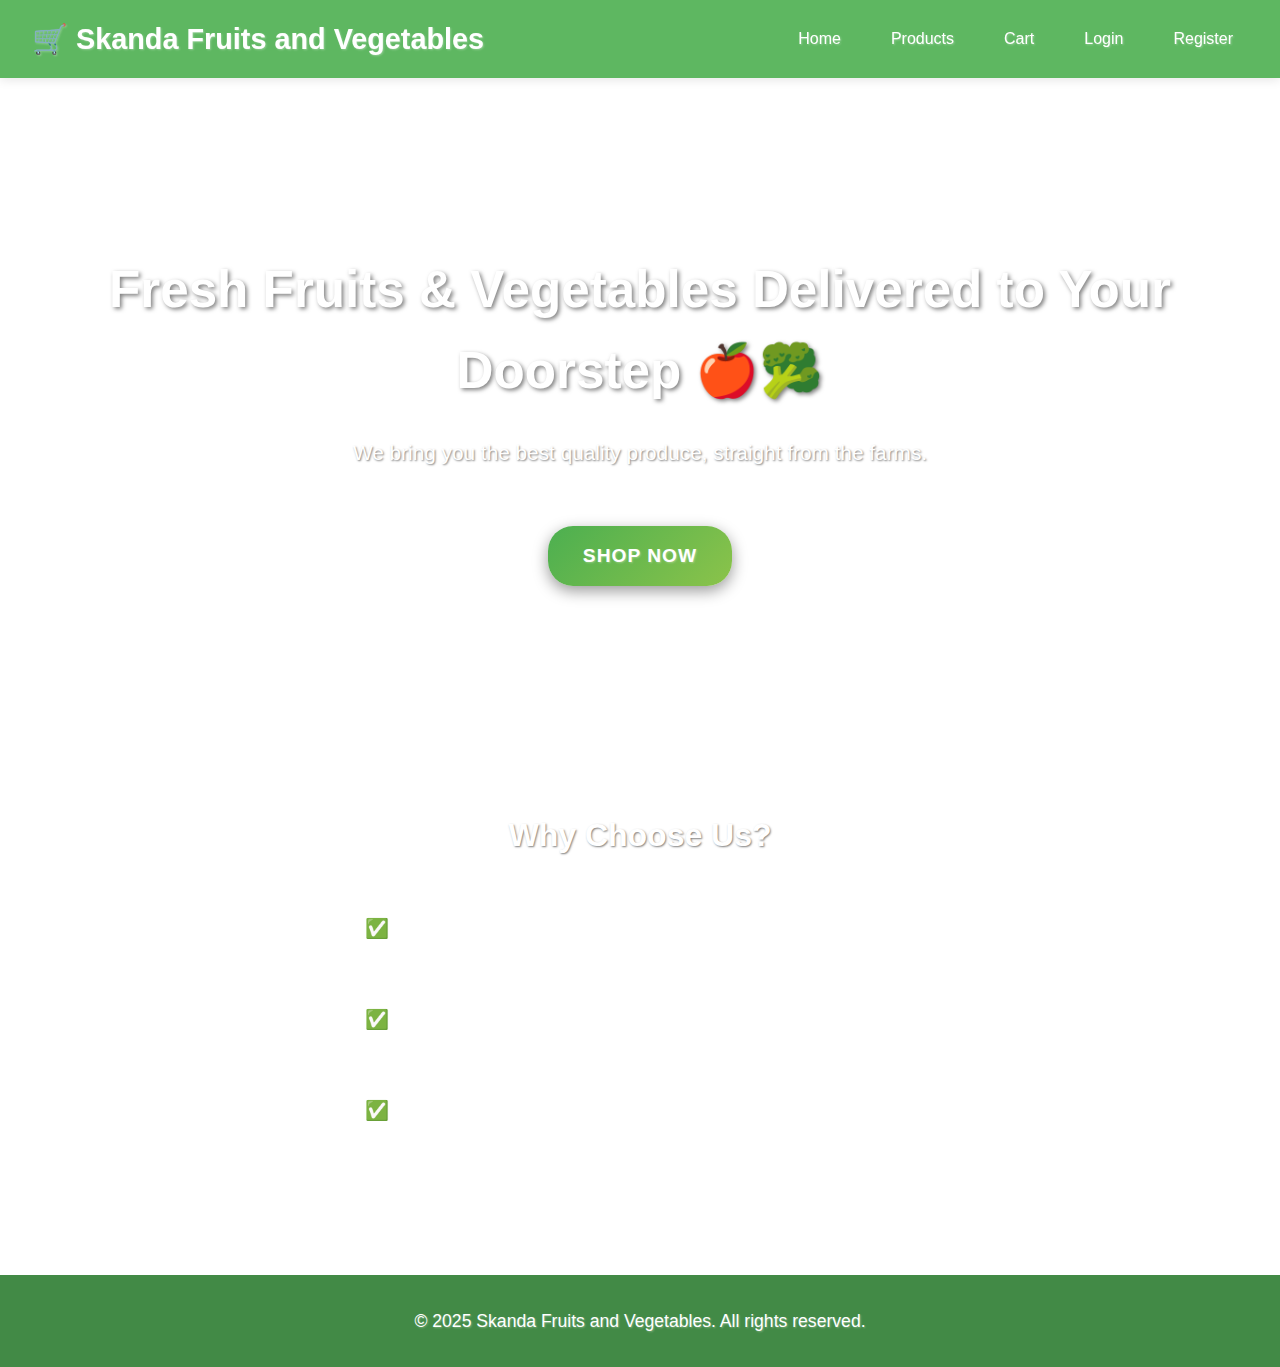
<file: index.html>
<!DOCTYPE html>
<html lang="en">
<head>
  <meta charset="UTF-8" />
  <meta name="viewport" content="width=device-width, initial-scale=1.0"/>
  <title>Home - Skanda Fruits and Vegetables</title>
  <link rel="stylesheet" href="index.css" />
</head>
<body>
  <header>
    <h1>🛒 Skanda Fruits and Vegetables</h1>
    <nav>
      <a href="index.html">Home</a>
      <a href="product/allitem.html">Products</a>
      <a href="cart.html">Cart</a>
      <a href="login.html">Login</a>
      <a href="register.html">Register</a>
    </nav>
  </header>

  <main class="home-content">
    <section class="hero">
      <h2>Fresh Fruits & Vegetables Delivered to Your Doorstep 🍎🥦</h2>
      <p>We bring you the best quality produce, straight from the farms.</p>
      <a href="product/allitem.html" class="btn">Shop Now</a>
    </section>

    <section class="features">
      <h3>Why Choose Us?</h3>
      <ul>
        <li>✅ 100% Fresh and Organic</li> 
        <li>✅ Fast Local Delivery</li>
        <li>✅ Best Prices Guaranteed</li>
      </ul>
    </section>
  </main>

  <footer>
    <p>&copy; 2025 Skanda Fruits and Vegetables. All rights reserved.</p>
  </footer>
</body>
</html>
</file>
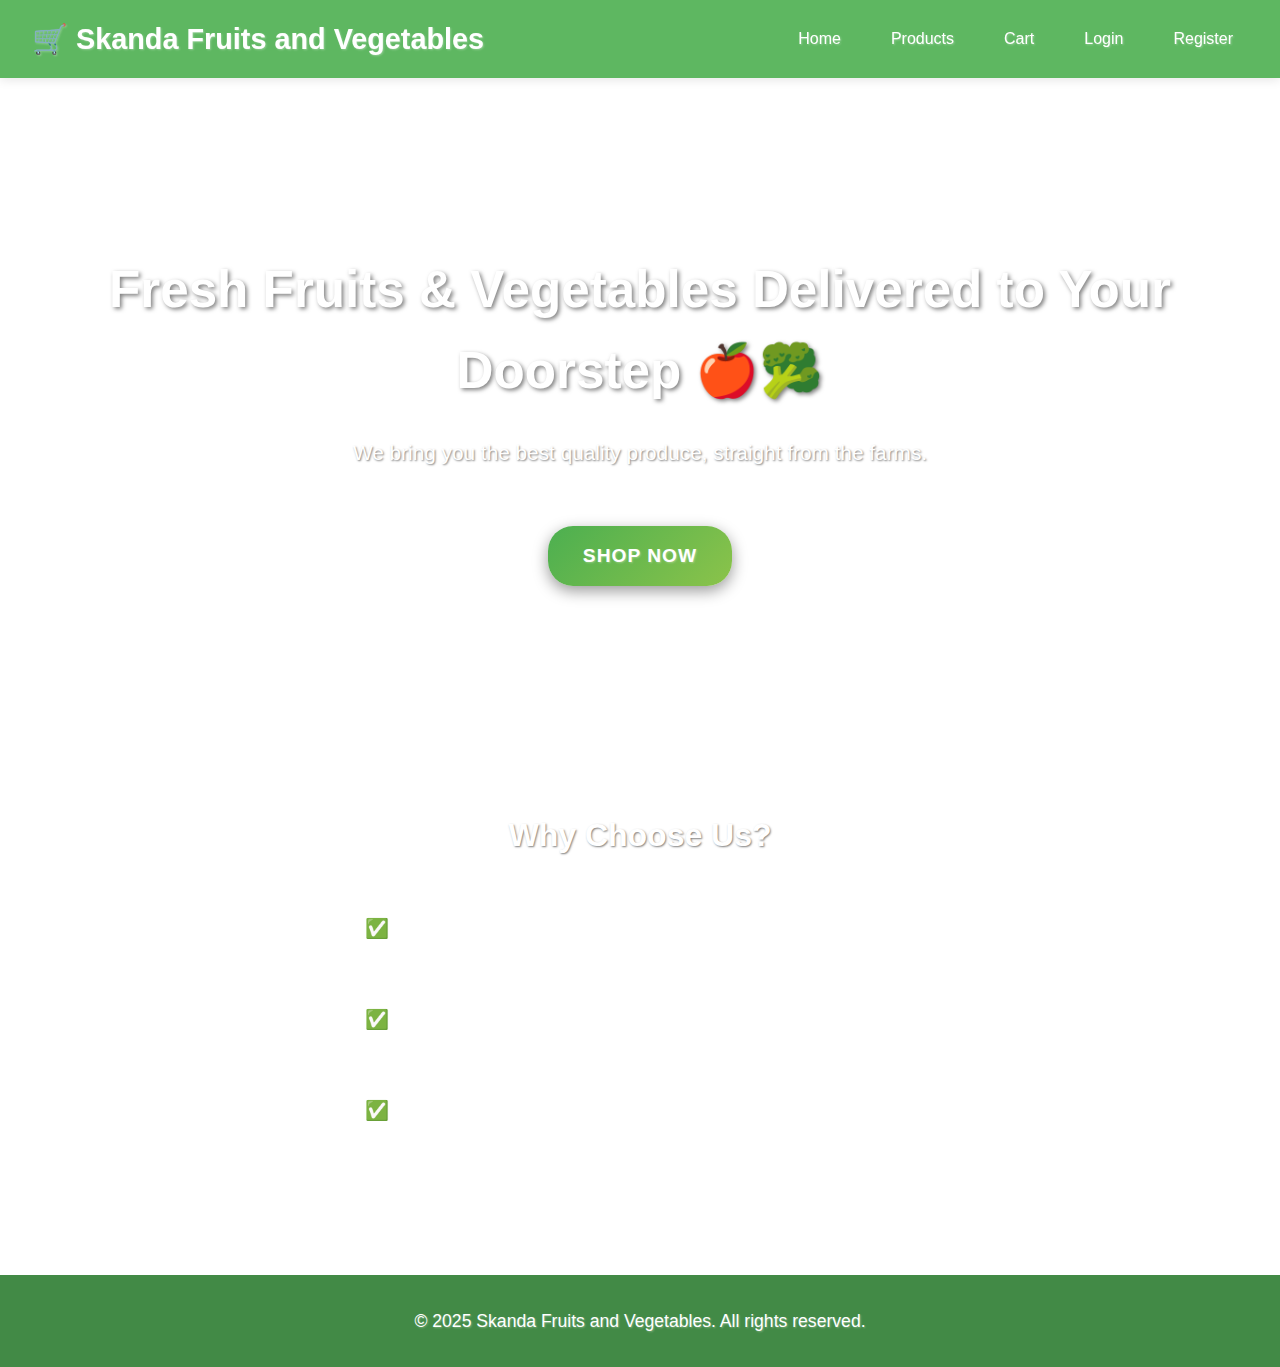
<file: confirmation.html>
<!DOCTYPE html>
<html lang="en">
<head>
    <meta charset="UTF-8">
    <meta name="viewport" content="width=device-width, initial-scale=1.0">
    <title>Order Confirmation - Skanda Fruits</title>
    <link rel="stylesheet" href="style.css">
    <link href="https://fonts.googleapis.com/css2?family=Poppins:wght@400;500;600;700&display=swap" rel="stylesheet">
    <style>
        /* Confirmation-specific styles */
        .confirmation-container {
            max-width: 800px;
            margin: 40px auto;
            padding: 30px;
            text-align: center;
            background: #f9f9f9;
            border-radius: 8px;
        }

        .confirmation-icon {
            font-size: 80px;
            color: #4CAF50;
            margin-bottom: 20px;
        }

        .confirmation-title {
            font-size: 28px;
            margin-bottom: 15px;
        }

        .confirmation-message {
            font-size: 16px;
            margin-bottom: 30px;
            color: #555;
        }

        .order-details {
            background: white;
            padding: 20px;
            border-radius: 8px;
            margin: 30px 0;
            text-align: left;
        }

        .order-details h3 {
            margin-bottom: 15px;
            padding-bottom: 10px;
            border-bottom: 1px solid #eee;
        }

        .detail-row {
            display: flex;
            margin-bottom: 10px;
        }

        .detail-label {
            font-weight: 500;
            width: 150px;
        }

        .detail-value {
            flex-grow: 1;
        }

        .order-items {
            margin-top: 20px;
        }

        .order-item {
            display: flex;
            padding: 10px 0;
            border-bottom: 1px solid #eee;
        }

        .order-item-name {
            flex-grow: 1;
        }

        .order-item-price {
            width: 100px;
            text-align: right;
        }

        .order-summary {
            margin-top: 20px;
            padding-top: 20px;
            border-top: 1px solid #eee;
        }

        .summary-row {
            display: flex;
            justify-content: space-between;
            margin-bottom: 10px;
        }

        .summary-total {
            font-weight: 700;
            font-size: 18px;
        }

        .action-buttons {
            margin-top: 30px;
        }

        .btn {
            display: inline-block;
            padding: 12px 24px;
            margin: 0 10px;
            border-radius: 4px;
            text-decoration: none;
            font-weight: 500;
            transition: all 0.3s;
        }

        .btn-primary {
            background: #4CAF50;
            color: white;
        }

        .btn-primary:hover {
            background: #45a049;
        }

        .btn-secondary {
            background: #f5f5f5;
            color: #333;
            border: 1px solid #ddd;
        }

        .btn-secondary:hover {
            background: #e9e9e9;
        }
    </style>
</head>
<body>
    <!-- Header -->
    <header>
        <div class="headnav">
            <div class="brand-name">Skanda Fruits</div>
            <div class="tagline">Fresh Fruits & Vegetables Delivered to Your Doorstep</div>
            <nav>
                <a href="index.html">Home</a>
                <a href="product/allitem.html">Shop</a>
                <a href="about.html">About</a>
                <a href="contact.html">Contact</a>
                <a href="cart.html" class="cart-link">Cart (0)</a>
            </nav>
        </div>
    </header>

    <!-- Main Confirmation Content -->
    <main class="confirmation-container">
        <div class="confirmation-icon">✓</div>
        <h1 class="confirmation-title">Order Confirmed!</h1>
        <p class="confirmation-message">Thank you for your purchase. Your order has been received and is being processed.</p>
        
        <div class="order-details">
            <h3>Order Details</h3>
            <div class="detail-row">
                <div class="detail-label">Order Number:</div>
                <div class="detail-value" id="order-id">SK123456</div>
            </div>
            <div class="detail-row">
                <div class="detail-label">Date:</div>
                <div class="detail-value" id="order-date">July 8, 2023</div>
            </div>
            <div class="detail-row">
                <div class="detail-label">Payment Method:</div>
                <div class="detail-value" id="payment-method">Credit Card (•••• 3456)</div>
            </div>
            <div class="detail-row">
                <div class="detail-label">Delivery Address:</div>
                <div class="detail-value" id="delivery-address">
                    123 Main St<br>
                    Bangalore, Karnataka 560001<br>
                    Phone: 9876543210
                </div>
            </div>
            
            <div class="order-items">
                <h3>Your Items</h3>
                <div id="order-items-list">
                    <!-- Items will be dynamically inserted here -->
                </div>
                
                <div class="order-summary">
                    <div class="summary-row">
                        <span>Subtotal:</span>
                        <span id="order-subtotal">₹0.00</span>
                    </div>
                    <div class="summary-row">
                        <span>Delivery:</span>
                        <span>₹50.00</span>
                    </div>
                    <div class="summary-row">
                        <span>Tax (12%):</span>
                        <span id="order-tax">₹0.00</span>
                    </div>
                    <div class="summary-row summary-total">
                        <span>Total:</span>
                        <span id="order-total">₹0.00</span>
                    </div>
                </div>
            </div>
        </div>
        
        <div class="action-buttons">
            <a href="product/allitem.html" class="btn btn-primary">Continue Shopping</a>
            <a href="index.html" class="btn btn-secondary">Back to Home</a>
        </div>
    </main>

    <!-- Footer -->
    <footer>
        <div class="footer-content">
            <div class="footer-section">
                <h3>Skanda Fruits</h3>
                <p>Fresh, organic produce delivered straight to your door.</p>
            </div>
            <div class="footer-section">
                <h3>Quick Links</h3>
                <ul>
                    <li><a href="index.html">Home</a></li>
                    <li><a href="product.html">Shop</a></li>
                    <li><a href="about.html">About Us</a></li>
                </ul>
            </div>
            <div class="footer-section">
                <h3>Contact</h3>
                <p>123 Fruit Lane<br>Farmville, CA 12345</p>
                <p>contact@skandafruits.com</p>
            </div>
        </div>
        <div class="copyright">
            &copy; 2023 Skanda Fruits. All rights reserved.
        </div>
    </footer>

    <!-- Floating Fruits -->
    <div class="fruit-decoration apple">🍎</div>
    <div class="fruit-decoration banana">🍌</div>
    <div class="fruit-decoration grapes">🍇</div>

    <script>
        document.addEventListener('DOMContentLoaded', function() {
            // Get order ID from URL
            const urlParams = new URLSearchParams(window.location.search);
            const orderId = urlParams.get('orderId');
            
            // Get order from localStorage
            const orders = JSON.parse(localStorage.getItem('orders')) || [];
            const order = orders.find(o => o.orderId === orderId);
            
            if (!order) {
                // Redirect to home if order not found
                window.location.href = 'index.html';
                return;
            }
            
            // Display order details
            document.getElementById('order-id').textContent = order.orderId;
            
            const orderDate = new Date(order.date);
            document.getElementById('order-date').textContent = orderDate.toLocaleDateString('en-US', {
                year: 'numeric',
                month: 'long',
                day: 'numeric'
            });
            
            // Format payment method
            let paymentMethod = '';
            if (order.payment.method === 'credit-card') {
                paymentMethod = `Credit Card (•••• ${order.payment.details.cardLast4})`;
            } else if (order.payment.method === 'upi') {
                paymentMethod = `UPI (${order.payment.details.upiId})`;
            } else if (order.payment.method === 'cod') {
                paymentMethod = 'Cash on Delivery';
            }
            document.getElementById('payment-method').textContent = paymentMethod;
            
            // Display delivery address
            document.getElementById('delivery-address').innerHTML = `
                ${order.customer.address}<br>
                ${order.customer.city}, ${order.customer.state} ${order.customer.zip}<br>
                Phone: ${order.customer.phone}
            `;
            
            // Display order items
            const orderItemsList = document.getElementById('order-items-list');
            order.items.forEach(item => {
                const orderItem = document.createElement('div');
                orderItem.className = 'order-item';
                orderItem.innerHTML = `
                    <div class="order-item-name">${item.name} × ${item.quantity}</div>
                    <div class="order-item-price">₹${(item.price * item.quantity).toFixed(2)}</div>
                `;
                orderItemsList.appendChild(orderItem);
            });
            
            // Display order totals
            document.getElementById('order-subtotal').textContent = `₹${order.subtotal.toFixed(2)}`;
            document.getElementById('order-tax').textContent = `₹${order.tax.toFixed(2)}`;
            document.getElementById('order-total').textContent = `₹${order.total.toFixed(2)}`;
            
            // Update cart count in header (should be 0)
            document.querySelector('.cart-link').textContent = 'Cart (0)';
        });
    </script>
</body>
</html>
</file>
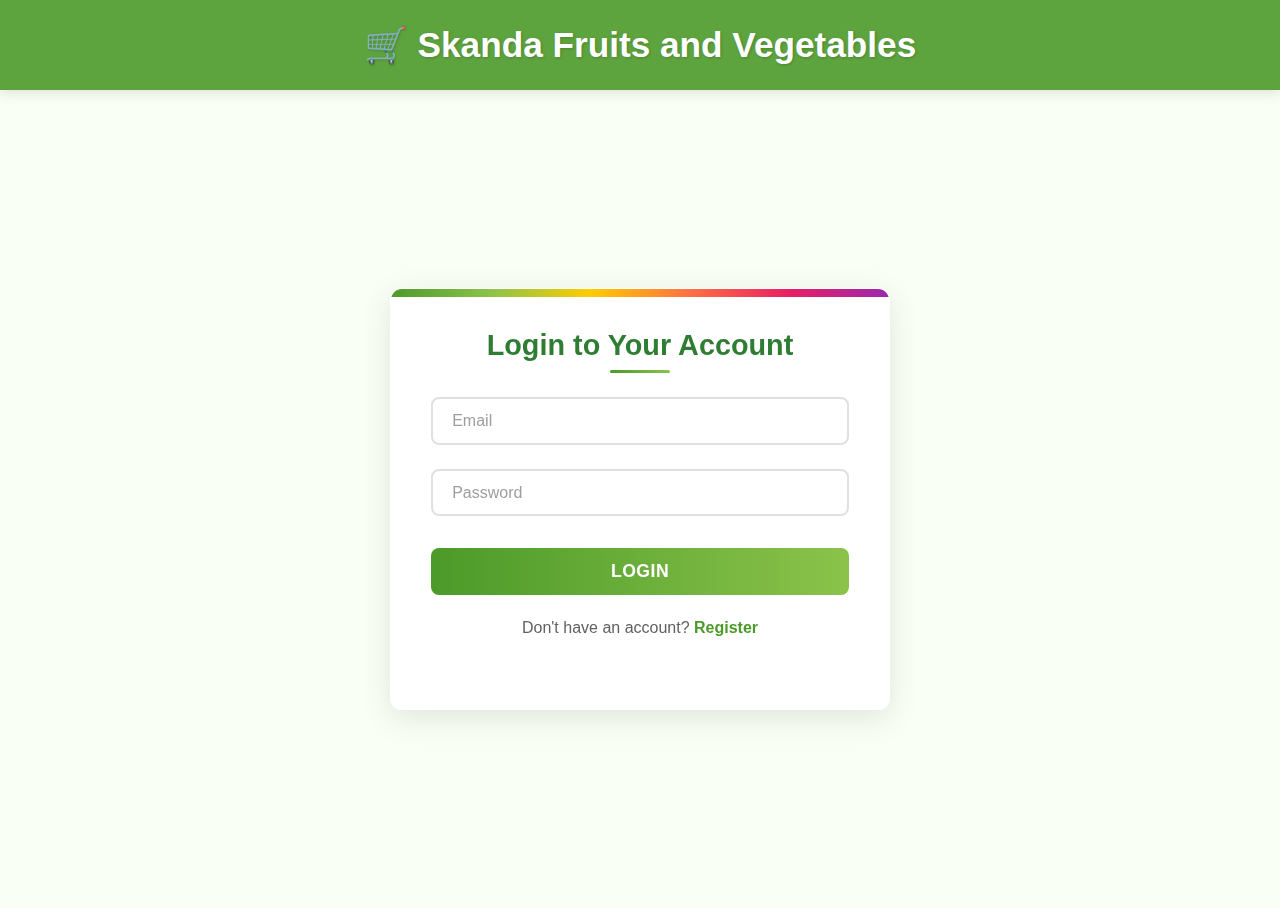
<file: dashboard.html>
<!DOCTYPE html>
<html lang="en">
<head>
  <meta charset="UTF-8" />
  <meta name="viewport" content="width=device-width, initial-scale=1.0"/>
  <title>Dashboard - Skanda Fruits and Vegetables</title>
  <link rel="stylesheet" href="style.css" />
</head>
<body>
  <header>
    <h1>🛒 Skanda Fruits and Vegetables</h1>
    <nav>
      <a href="index.html">Home</a>
      <a href="product/allitem.html">Products</a>
      <a href="cart.html">Cart</a>
      <button id="logout-btn" style="background: none; border: none; color: #d9534f; font-weight: bold; cursor: pointer;">
        Logout
      </button>
    </nav>
  </header>

  <main>
    <div class="form-container">
      <h2>Welcome Back!</h2>
      <p id="welcome-message" class="message success-message"></p>
      <div class="user-dashboard">
        <!-- You can show user details, orders, stats, etc. -->
        <p>You're now logged in and can access exclusive content!</p>
      </div>
    </div>
  </main>

  <!-- Load your merged script -->
  <script src="script.js"></script>
</body>
</html>
</file>
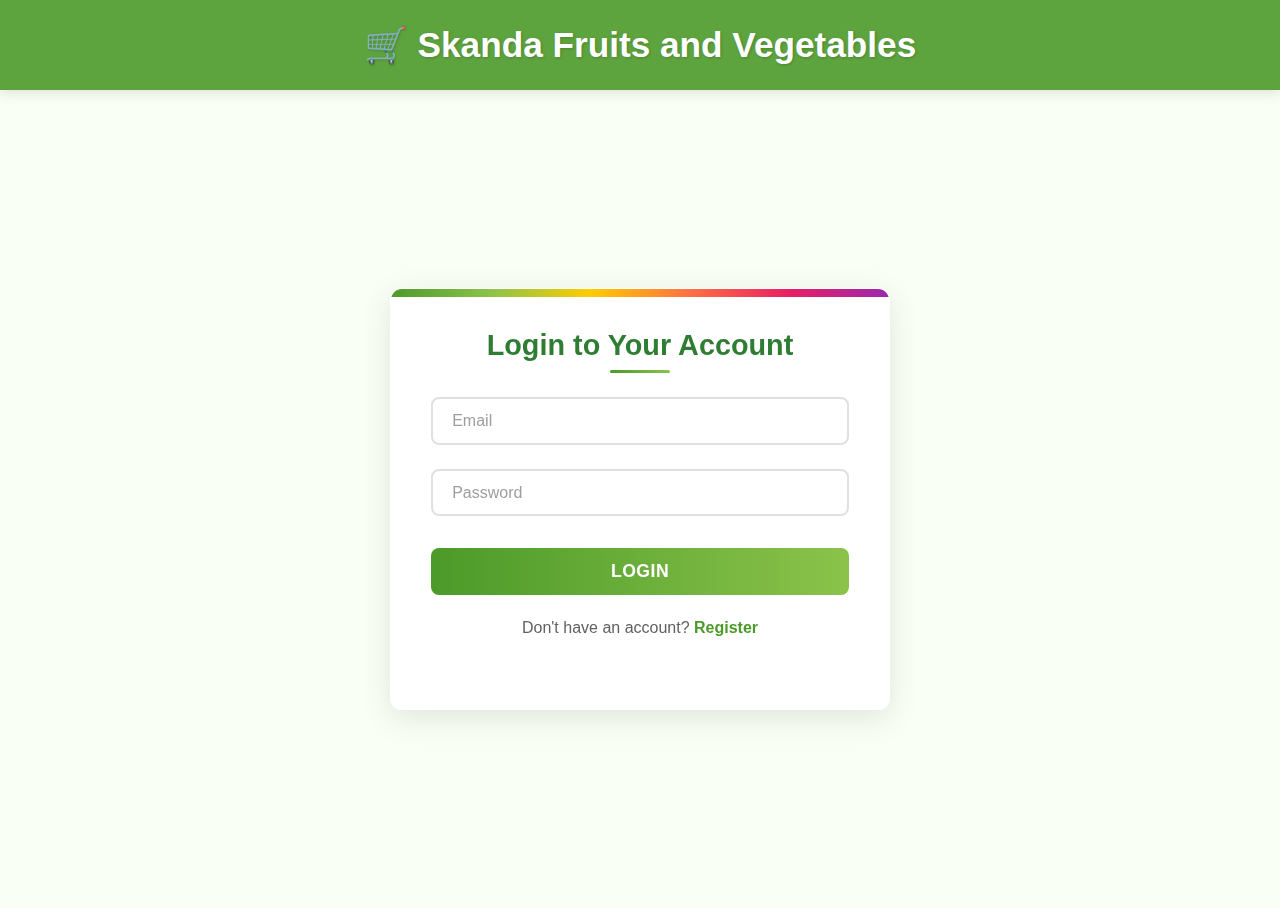
<file: login.html>
<!DOCTYPE html>
<html lang="en">
<head>
  <meta charset="UTF-8" />
  <meta name="viewport" content="width=device-width, initial-scale=1.0"/>
  <title>Login - Skanda Fruits and Vegetables</title>
  <link rel="stylesheet" href="login.css" />
</head>
<body>
  <header>
    <h1>🛒 Skanda Fruits and Vegetables</h1>
  </header>

  <main>
    <div class="form-container">
      <h2>Login to Your Account</h2>
      <form id="login-form">
        <input type="email" id="email" placeholder="Email" required />
        <input type="password" id="password" placeholder="Password" required />
        <button type="submit">Login</button>
      </form>

      <p class="bottom-text">
        Don't have an account? <a href="register.html">Register</a>
      </p>
      <p id="login-message" class="message"></p>
    </div>
  </main>

  <script src="script.js"></script>
</body>
</html>
</file>
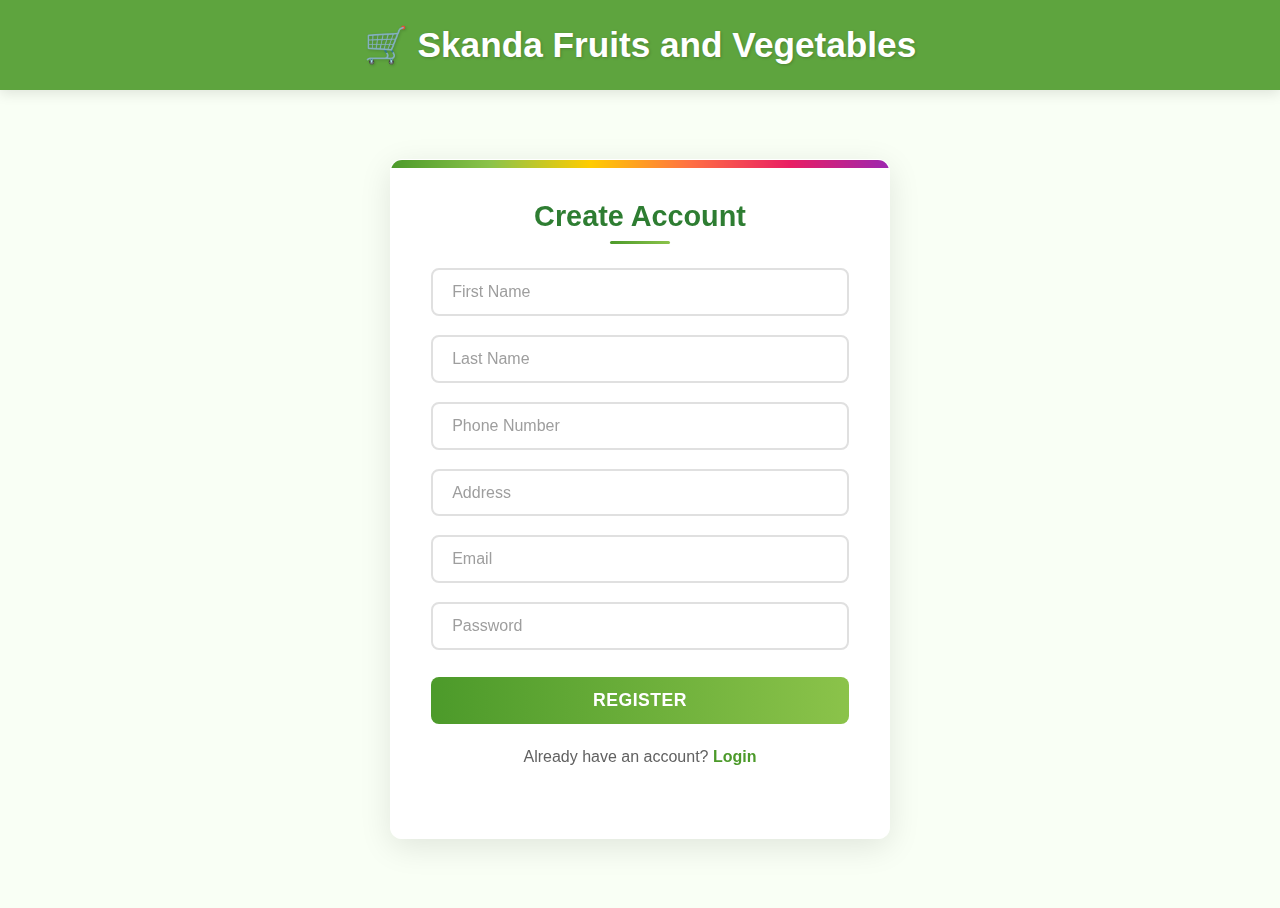
<file: register.html>
<!DOCTYPE html>
<html lang="en">
<head>
  <meta charset="UTF-8" />
  <meta name="viewport" content="width=device-width, initial-scale=1.0"/>
  <title>Register - Skanda Fruits and Vegetables</title>
  <link rel="stylesheet" href="register.css" />
</head>
<body>
  <header>
    <h1>🛒 Skanda Fruits and Vegetables</h1>
  </header>

  <main>
    <div class="form-container">
      <h2>Create Account</h2>
      <form id="register-form">
        <input type="text" id="name" placeholder="First Name" required />
        <input type="text" id="secondName" placeholder="Last Name" required />
        <input type="tel" id="phone" placeholder="Phone Number" required />
        <input type="text" id="address" placeholder="Address" required />
        <input type="email" id="email" placeholder="Email" required />
        <input type="password" id="password" placeholder="Password" required />
        <button type="submit">Register</button>
      </form>

      <p class="bottom-text">
        Already have an account? <a href="login.html">Login</a>
      </p>
      <p id="register-message" class="message"></p>
    </div>
  </main>

  <script src="script.js"></script>
</body>
</html>
</file>
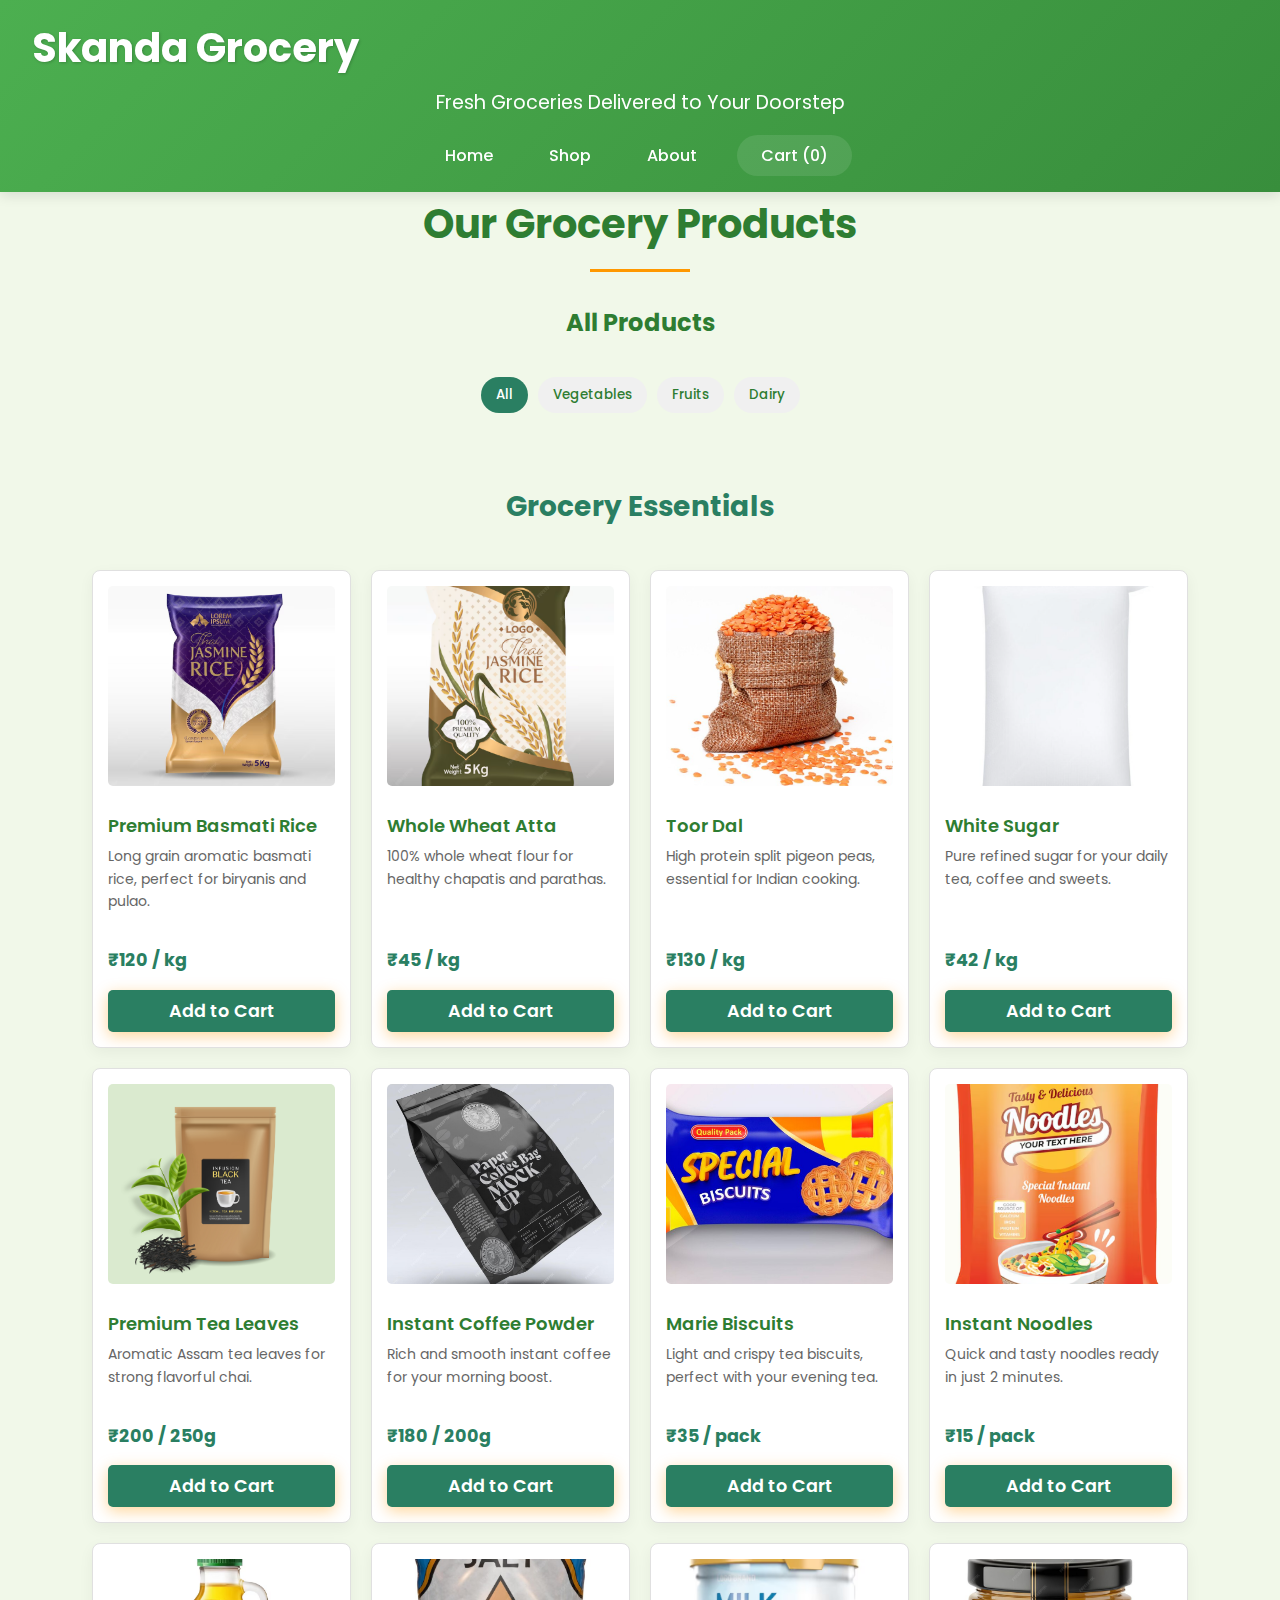
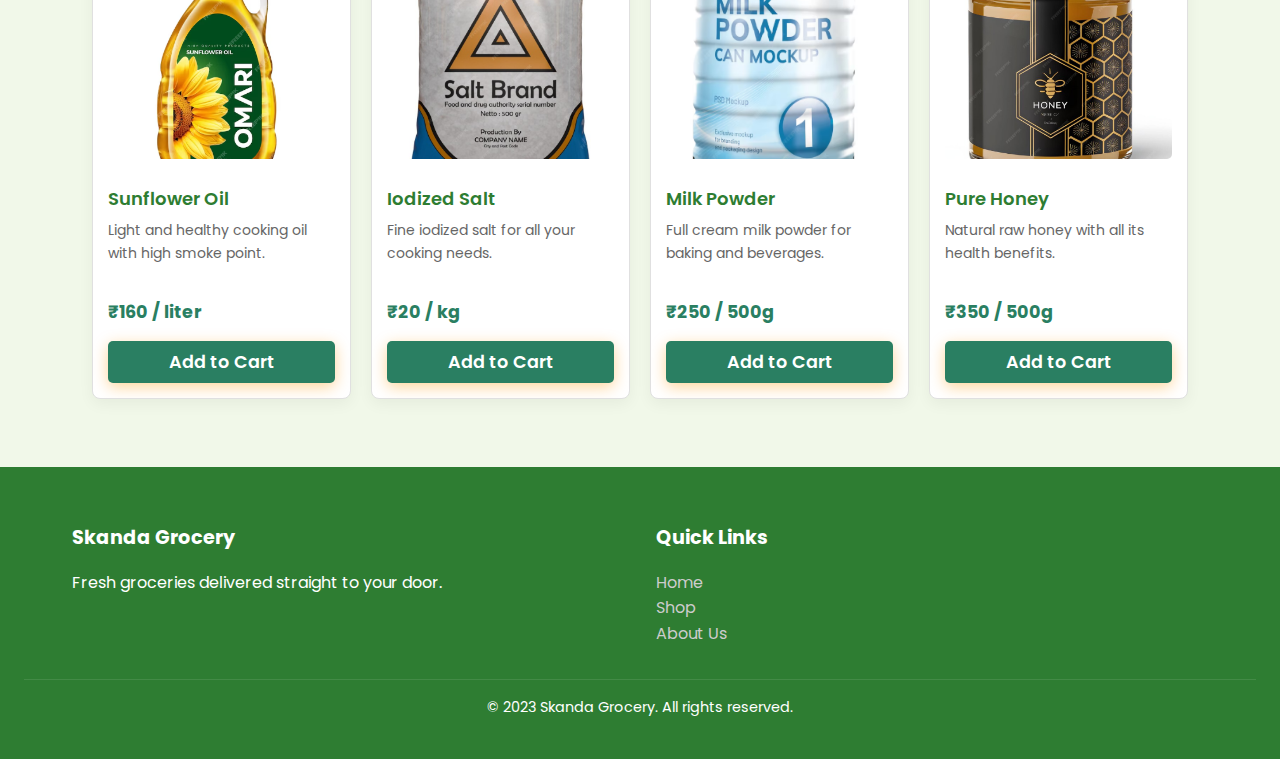
<file: product/dairy.html>
<!DOCTYPE html>
<html lang="en">
<head>
    <meta charset="UTF-8">
    <meta name="viewport" content="width=device-width, initial-scale=1.0">
    <title>Skanda Grocery - Our Products</title>
    <link rel="stylesheet" href="style.css">
    <link href="https://fonts.googleapis.com/css2?family=Poppins:wght@400;500;600;700&display=swap" rel="stylesheet">
    <style>
        /* Add some basic styling for the notification */
        .notification {
            position: fixed;
            top: 20px;
            right: 20px;
            background: #4CAF50;
            color: white;
            padding: 15px;
            border-radius: 5px;
            box-shadow: 0 4px 8px rgba(0,0,0,0.1);
            z-index: 1000;
            display: none;
        }
        .section-heading {
            font-size: 28px;
            margin: 40px 0 20px;
            color: #2a7f62;
            text-align: center;
            width: 100%;
            grid-column: 1 / -1;
        }
        .products-grid {
            display: grid;
            grid-template-columns: repeat(4, 1fr);
            gap: 20px;
            padding: 20px;
        }
        .product-card {
            border: 1px solid #e0e0e0;
            border-radius: 8px;
            padding: 15px;
            transition: transform 0.3s;
            display: flex;
            flex-direction: column;
        }
        .product-card:hover {
            transform: translateY(-5px);
            box-shadow: 0 5px 15px rgba(0,0,0,0.1);
        }
        .product-card img {
            width: 100%;
            height: 200px;
            object-fit: cover;
            border-radius: 5px;
        }
        .product-card h3 {
            margin: 10px 0 5px;
            font-size: 18px;
        }
        .product-desc {
            color: #666;
            font-size: 14px;
            margin-bottom: 10px;
            flex-grow: 1;
        }
        .product-price {
            font-weight: bold;
            color: #2a7f62;
            margin-bottom: 15px;
        }
        .btn {
            background: #2a7f62;
            color: white;
            border: none;
            padding: 8px 15px;
            border-radius: 5px;
            cursor: pointer;
            width: 100%;
            transition: background 0.3s;
            margin-top: auto;
        }
        .btn:hover {
            background: #1e5e48;
        }
        .category-filter {
            margin-bottom: 20px;
            padding: 0 20px;
        }
        .filter-options {
            display: flex;
            gap: 10px;
            margin-top: 10px;
        }
        .filter-btn {
            padding: 8px 15px;
            background: #f0f0f0;
            border: none;
            border-radius: 20px;
            cursor: pointer;
        }
        .filter-btn.active {
            background: #2a7f62;
            color: white;
        }
        
        /* Responsive adjustments */
        @media (max-width: 1200px) {
            .products-grid {
                grid-template-columns: repeat(3, 1fr);
            }
        }
        @media (max-width: 900px) {
            .products-grid {
                grid-template-columns: repeat(2, 1fr);
            }
        }
        @media (max-width: 600px) {
            .products-grid {
                grid-template-columns: 1fr;
            }
        }
    </style>
</head>
<body>
    <!-- Notification -->
    <div class="notification" id="notification"></div>

    <!-- Header -->
    <header>
        <div class="headnav">
            <div class="brand-name">Skanda Grocery</div>
            <div class="tagline">Fresh Groceries Delivered to Your Doorstep</div>
            <nav>
                <a href="\index.html">Home</a>
                <a href="allitem.html">Shop</a>
                <a href="about.html">About</a>
                <a href="\cart.html" class="cart-link">Cart (0)</a>
            </nav>
        </div>
    </header>

    <!-- Main Content -->
    <main class="products-page">
        <h1>Our Grocery Products</h1>
        
        <div class="category-filter">
            <h2>All Products</h2>
            <div class="filter-options">
                <a href="allitem.html"><button class="filter-btn active">All</button></a>
                <a href="veg.html"><button class="filter-btn">Vegetables</button></a>
                <a href="friute.html"><button class="filter-btn">Fruits</button></a>
                <a href="dairy.html"><button class="filter-btn">Dairy</button></a>
            </div>
        </div>
        
   
        <h2 class="section-heading">Grocery Essentials</h2>
        <div class="products-grid">
            <!-- Product Card 1 -->
            <div class="product-card">
                <img src="images/grocery/basmati-rice.png" alt="Basmati Rice">
                <h3>Premium Basmati Rice</h3>
                <p class="product-desc">Long grain aromatic basmati rice, perfect for biryanis and pulao.</p>
                <div class="product-price">₹120 / kg</div>
                <button class="btn">Add to Cart</button>
            </div>

            <!-- Product Card 2 -->
            <div class="product-card">
                <img src="images/grocery/atta.png" alt="Whole Wheat Atta">
                <h3>Whole Wheat Atta</h3>
                <p class="product-desc">100% whole wheat flour for healthy chapatis and parathas.</p>
                <div class="product-price">₹45 / kg</div>
                <button class="btn">Add to Cart</button>
            </div>

            <!-- Product Card 3 -->
            <div class="product-card">
                <img src="images/grocery/toor-dal.png" alt="Toor Dal">
                <h3>Toor Dal</h3>
                <p class="product-desc">High protein split pigeon peas, essential for Indian cooking.</p>
                <div class="product-price">₹130 / kg</div>
                <button class="btn">Add to Cart</button>
            </div>

            <!-- Product Card 4 -->
            <div class="product-card">
                <img src="images/grocery/sugar.png" alt="Sugar">
                <h3>White Sugar</h3>
                <p class="product-desc">Pure refined sugar for your daily tea, coffee and sweets.</p>
                <div class="product-price">₹42 / kg</div>
                <button class="btn">Add to Cart</button>
            </div>

            <!-- Product Card 5 -->
            <div class="product-card">
                <img src="images/grocery/tea.jpg" alt="Tea Leaves">
                <h3>Premium Tea Leaves</h3>
                <p class="product-desc">Aromatic Assam tea leaves for strong flavorful chai.</p>
                <div class="product-price">₹200 / 250g</div>
                <button class="btn">Add to Cart</button>
            </div>

            <!-- Product Card 6 -->
            <div class="product-card">
                <img src="images/grocery/coffee.png" alt="Coffee Powder">
                <h3>Instant Coffee Powder</h3>
                <p class="product-desc">Rich and smooth instant coffee for your morning boost.</p>
                <div class="product-price">₹180 / 200g</div>
                <button class="btn">Add to Cart</button>
            </div>

            <!-- Product Card 7 -->
            <div class="product-card">
                <img src="images/grocery/biscuits.png" alt="Biscuits">
                <h3>Marie Biscuits</h3>
                <p class="product-desc">Light and crispy tea biscuits, perfect with your evening tea.</p>
                <div class="product-price">₹35 / pack</div>
                <button class="btn">Add to Cart</button>
            </div>

            <!-- Product Card 8 -->
            <div class="product-card">
                <img src="images/grocery/noodles.png" alt="Instant Noodles">
                <h3>Instant Noodles</h3>
                <p class="product-desc">Quick and tasty noodles ready in just 2 minutes.</p>
                <div class="product-price">₹15 / pack</div>
                <button class="btn">Add to Cart</button>
            </div>

            <!-- Product Card 9 -->
            <div class="product-card">
                <img src="images/grocery/oil.png" alt="Sunflower Oil">
                <h3>Sunflower Oil</h3>
                <p class="product-desc">Light and healthy cooking oil with high smoke point.</p>
                <div class="product-price">₹160 / liter</div>
                <button class="btn">Add to Cart</button>
            </div>

            <!-- Product Card 10 -->
            <div class="product-card">
                <img src="images/grocery/salt.png" alt="Iodized Salt">
                <h3>Iodized Salt</h3>
                <p class="product-desc">Fine iodized salt for all your cooking needs.</p>
                <div class="product-price">₹20 / kg</div>
                <button class="btn">Add to Cart</button>
            </div>

            <!-- Product Card 11 -->
            <div class="product-card">
                <img src="images/grocery/milk-powder.png" alt="Milk Powder">
                <h3>Milk Powder</h3>
                <p class="product-desc">Full cream milk powder for baking and beverages.</p>
                <div class="product-price">₹250 / 500g</div>
                <button class="btn">Add to Cart</button>
            </div>

            <!-- Product Card 12 -->
            <div class="product-card">
                <img src="images/grocery/honey.png" alt="Pure Honey">
                <h3>Pure Honey</h3>
                <p class="product-desc">Natural raw honey with all its health benefits.</p>
                <div class="product-price">₹350 / 500g</div>
                <button class="btn">Add to Cart</button>
            </div>
        </div>
    </main>

    <!-- Footer -->
    <footer>
        <div class="footer-content">
            <div class="footer-section">
                <h3>Skanda Grocery</h3>
                <p>Fresh groceries delivered straight to your door.</p>
            </div>
            <div class="footer-section">
                <h3>Quick Links</h3>
                <ul>
                    <li><a href="/index.html">Home</a></li>
                    <li><a href="allitem.html">Shop</a></li>
                    <li><a href="/about.html">About Us</a></li>
                </ul>
            </div>
        </div>
        <div class="copyright">
            &copy; 2023 Skanda Grocery. All rights reserved.
        </div>
    </footer>

    <script>
        document.addEventListener('DOMContentLoaded', function() {
            // Initialize cart if it doesn't exist
            if (!localStorage.getItem('cart')) {
                localStorage.setItem('cart', JSON.stringify([]));
            }

            // Show notification
            function showNotification(message) {
                const notification = document.getElementById('notification');
                notification.textContent = message;
                notification.style.display = 'block';
                setTimeout(() => {
                    notification.style.display = 'none';
                }, 3000);
            }

            // Update cart count in header
            function updateCartCount() {
                const cart = JSON.parse(localStorage.getItem('cart'));
                const totalItems = cart.reduce((total, item) => total + item.quantity, 0);
                document.querySelector('.cart-link').textContent = `Cart (${totalItems})`;
            }

            // Add to cart functionality
            const addToCartButtons = document.querySelectorAll('.btn');
            
            addToCartButtons.forEach(button => {
                button.addEventListener('click', function() {
                    const productCard = this.closest('.product-card');
                    const productName = productCard.querySelector('h3').textContent;
                    const productPrice = productCard.querySelector('.product-price').textContent;
                    const productImg = productCard.querySelector('img').src;
                    const priceValue = parseFloat(productPrice.replace(/[^0-9.]/g, ''));

                    // Get current cart
                    const cart = JSON.parse(localStorage.getItem('cart'));
                    
                    // Check if item already exists in cart
                    const existingItem = cart.find(item => item.name === productName);
                    
                    if (existingItem) {
                        existingItem.quantity += 1;
                        showNotification(`${productName} quantity increased in cart!`);
                    } else {
                        cart.push({
                            name: productName,
                            price: priceValue,
                            priceText: productPrice,
                            image: productImg,
                            quantity: 1
                        });
                        showNotification(`${productName} added to cart!`);
                    }
                    
                    // Save updated cart
                    localStorage.setItem('cart', JSON.stringify(cart));
                    
                    // Update cart count
                    updateCartCount();
                });
            });

            // Initialize cart count on page load
            updateCartCount();
        });
    </script>
</body>
</html>
</file>
<file: index.css>
body {
  font-family: 'Segoe UI', Tahoma, Geneva, Verdana, sans-serif;
  margin: 0;
  padding: 0;
  line-height: 1.6;
  color: #2E7D32; /* Changed to green for better contrast on background */
  text-shadow: 1px 1px 2px rgba(255, 255, 255, 0.3); /* Added text shadow for readability */
  background: url('https://images.unsplash.com/photo-1542838132-92c53300491e?ixlib=rb-1.2.1&auto=format&fit=crop&w=1350&q=80') no-repeat center center fixed;
  background-size: cover;
  position: relative;
  min-height: 100vh;
}

/* Removed the white overlay completely */
/* All content will now appear directly on the background image */

header, main, .home-content, footer, .special-offer {
  position: relative;
  z-index: 1;
}

a {
  text-decoration: none;
  color: inherit;
}

.btn {
  display: inline-block;
  padding: 12px 25px;
  background-color: #4CAF50;
  color: white;
  border-radius: 25px;
  font-weight: bold;
  transition: all 0.3s ease;
  border: none;
  cursor: pointer;
  text-transform: uppercase;
  font-size: 0.9rem;
  letter-spacing: 1px;
  box-shadow: 0 2px 5px rgba(0, 0, 0, 0.2);
}

.btn:hover {
  background-color: #3e8e41;
  transform: translateY(-2px);
  box-shadow: 0 4px 8px rgba(0, 0, 0, 0.3);
}

/* Header Styles */
header {
  background-color: rgba(76, 175, 80, 0.9);
  color: white;
  padding: 1rem 2rem;
  display: flex;
  justify-content: space-between;
  align-items: center;
  box-shadow: 0 2px 10px rgba(0, 0, 0, 0.1);
  position: sticky;
  top: 0;
  z-index: 100;
}

header h1 {
  margin: 0;
  font-size: 1.8rem;
  display: flex;
  align-items: center;
  gap: 10px;
}

nav {
  display: flex;
  gap: 20px;
}

nav a {
  padding: 8px 15px;
  border-radius: 5px;
  transition: all 0.3s ease;
  font-weight: 500;
  color: white;
}

nav a:hover {
  background-color: rgba(255, 255, 255, 0.2);
  transform: translateY(-2px);
}

/* Main Content Styles */
.home-content {
  max-width: 1200px;
  margin: 0 auto;
  padding: 2rem;
  text-align: center;
}

.hero {
  padding: 6rem 2rem;
  margin-bottom: 3rem;
}

.hero h2 {
  font-size: 3.2rem;
  margin-bottom: 1.5rem;
  color: white;
  text-shadow: 2px 2px 4px rgba(0, 0, 0, 0.5);
}

.hero p {
  font-size: 1.3rem;
  margin-bottom: 2.5rem;
  color: white;
  font-weight: 500;
  text-shadow: 1px 1px 2px rgba(0, 0, 0, 0.5);
}

.features {
  padding: 3rem;
  text-align: center;
}

.features h3 {
  font-size: 2rem;
  color: white;
  margin-bottom: 2rem;
  text-shadow: 1px 1px 2px rgba(0, 0, 0, 0.5);
}

.features ul {
  list-style: none;
  padding: 0;
  max-width: 600px;
  margin: 0 auto;
  display: flex;
  flex-wrap: wrap;
  justify-content: center;
  gap: 20px;
}

.features li {
  font-size: 1.2rem;
  padding: 1.2rem 1.5rem;
  background-color: rgba(255, 255, 255, 0.15);
  backdrop-filter: blur(10px);
  border-radius: 10px;
  display: flex;
  align-items: center;
  gap: 12px;
  flex: 1;
  min-width: 250px;
  border: 1px solid rgba(255, 255, 255, 0.2);
  transition: all 0.3s ease;
  color: white;
}

.features li:hover {
  background-color: rgba(255, 255, 255, 0.25);
  transform: translateY(-5px);
  box-shadow: 0 5px 15px rgba(0, 0, 0, 0.2);
}

/* Footer Styles */
footer {
  text-align: center;
  padding: 2rem;
  background-color: rgba(46, 125, 50, 0.9);
  color: white;
  margin-top: 3rem;
  font-size: 1.1rem;
}

footer p {
  margin: 0;
}

/* Hero Button Styles */
.hero .btn {
  font-size: 1.2rem;
  padding: 15px 35px;
  background: linear-gradient(135deg, #4CAF50, #8BC34A);
  box-shadow: 0 5px 15px rgba(0, 0, 0, 0.4);
  margin-top: 1rem;
}

.hero .btn:hover {
  transform: translateY(-3px) scale(1.05);
  box-shadow: 0 8px 20px rgba(0, 0, 0, 0.6);
}

/* Divider Styling */
.hero-divider {
  width: 100px;
  height: 2px;
  background: rgba(255, 255, 255, 0.5);
  margin: 2rem auto;
  border: none;
}

/* Responsive Design */
@media (max-width: 768px) {
  header {
    flex-direction: column;
    padding: 1rem;
  }
  
  nav {
    margin-top: 1rem;
    flex-wrap: wrap;
    justify-content: center;
    gap: 10px;
  }
  
  .hero {
    padding: 4rem 1rem;
  }
  
  .hero h2 {
    font-size: 2.5rem;
  }
  
  .hero p {
    font-size: 1.1rem;
  }
  
  .features {
    padding: 1.5rem;
  }
  
  .features li {
    min-width: 100%;
  }
}

@media (max-width: 480px) {
  .hero h2 {
    font-size: 2rem;
  }
  
  .hero .btn {
    font-size: 1rem;
    padding: 12px 25px;
  }
}

@keyframes fadeIn {
  from { opacity: 0; }
  to { opacity: 1; }
}

/* Animation for hero content */
.hero > * {
  animation: fadeIn 1s ease-out forwards;
}
</file>
<file: style.css>
/* Modern Fruit & Veg E-commerce CSS */
:root {
  --primary: #4CAF50;       /* Fresh green */
  --primary-dark: #388E3C;  /* Darker green */
  --accent: #FF9800;        /* Vibrant orange */
  --light: #F1F8E9;         /* Light green background */
  --dark: #2E7D32;          /* Dark green */
  --text: #333;             /* Main text color */
  --white: #FFFFFF;
}

/* Base Styles */
* {
  margin: 0;
  padding: 0;
  box-sizing: border-box;
  font-family: 'Poppins', 'Segoe UI', sans-serif;
}

body {
  background-color: var(--light);
  color: var(--text);
  line-height: 1.6;
  min-height: 100vh;
  display: flex;
  flex-direction: column;
}

/* Header Styles */
header {
  background: linear-gradient(135deg, var(--primary), var(--primary-dark));
  color: var(--white);
  padding: 1rem 2rem;
  box-shadow: 0 4px 12px rgba(0,0,0,0.1);
  position: sticky;
  top: 0;
  z-index: 100;
}

.header-content {
  max-width: 1200px;
  margin: 0 auto;
  display: flex;
  flex-direction: column;
  align-items: center;
}

.brand-name {
  font-size: 2.5rem;
  font-weight: 700;
  color: var(--white);
  text-shadow: 1px 1px 3px rgba(0,0,0,0.2);
  margin-bottom: 0.5rem;
}

.tagline {
  font-size: 1.2rem;
  margin-bottom: 1rem;
  text-align: center;
}

nav {
  display: flex;
  gap: 1.5rem;
  justify-content: center;
  flex-wrap: wrap;
  width: 100%;
}

nav a {
  color: var(--white);
  text-decoration: none;
  font-weight: 500;
  padding: 0.5rem 1rem;
  border-radius: 50px;
  transition: all 0.3s ease;
  position: relative;
}

nav a:hover {
  background-color: rgba(255,255,255,0.2);
  transform: translateY(-2px);
}

nav a::after {
  content: '';
  position: absolute;
  bottom: 0;
  left: 50%;
  width: 0;
  height: 2px;
  background-color: var(--accent);
  transition: all 0.3s ease;
}

nav a:hover::after {
  width: 70%;
  left: 15%;
}

.cart-link {
  background-color: rgba(255,255,255,0.1);
  padding: 0.5rem 1.5rem !important;
}

/* Main Content Container */
.main-container {
  flex: 1;
  padding: 2rem 0;
}

/* Products Page Styles */
.products-page {
  max-width: 1200px;
  margin: 0 auto;
  padding: 0 2rem;
}

.products-page h1 {
  text-align: center;
  color: var(--dark);
  margin-bottom: 2rem;
  font-size: 2.5rem;
  position: relative;
  padding-bottom: 1rem;
}

.products-page h1::after {
  content: '';
  position: absolute;
  bottom: 0;
  left: 50%;
  transform: translateX(-50%);
  width: 100px;
  height: 3px;
  background-color: var(--accent);
}

.category-filter {
  margin-bottom: 2rem;
  display: flex;
  flex-direction: column;
  align-items: center;
}

.category-filter h2 {
  color: var(--dark);
  margin-bottom: 1.5rem;
  font-size: 1.5rem;
}

.filter-options {
  display: flex;
  gap: 1rem;
  flex-wrap: wrap;
  margin-bottom: 2rem;
  justify-content: center;
}

.filter-btn {
  background-color: var(--light);
  border: none;
  padding: 0.5rem 1.5rem;
  border-radius: 50px;
  cursor: pointer;
  transition: all 0.3s ease;
  font-weight: 500;
  color: var(--dark);
}

.filter-btn.active {
  background-color: var(--accent);
  color: white;
}

.filter-btn:hover:not(.active) {
  background-color: #E8F5E9;
}

/* Products Grid - 4 columns */
.products-grid {
  display: grid;
  gap: 2rem;
}

.four-column {
  grid-template-columns: repeat(4, 1fr);
}

.product-card {
  background-color: white;
  border-radius: 10px;
  overflow: hidden;
  box-shadow: 0 5px 15px rgba(0,0,0,0.05);
  padding: 1.5rem;
  transition: all 0.3s ease;
  display: flex;
  flex-direction: column;
  border: 1px solid rgba(0,0,0,0.05);
}

.product-card:hover {
  transform: translateY(-5px);
  box-shadow: 0 10px 25px rgba(0,0,0,0.1);
}

.product-card img {
  width: 100%;
  height: 200px;
  object-fit: cover;
  border-radius: 8px;
  margin-bottom: 1rem;
}

.product-card h3 {
  margin: 0.5rem 0;
  color: var(--dark);
  font-size: 1.2rem;
  font-weight: 600;
}

.product-desc {
  color: #666;
  font-size: 0.9rem;
  margin-bottom: 1rem;
  flex-grow: 1;
}

.product-price {
  font-weight: 700;
  color: var(--primary);
  margin: 0.5rem 0 1rem;
  font-size: 1.1rem;
}

/* Product Page Styles */
.product-container {
  display: grid;
  grid-template-columns: 1fr 1fr;
  gap: 3rem;
  max-width: 1200px;
  margin: 2rem auto;
  padding: 0 2rem;
}

.product-gallery {
  display: flex;
  flex-direction: column;
  gap: 1rem;
}

.main-image {
  border-radius: 15px;
  overflow: hidden;
  box-shadow: 0 5px 15px rgba(0,0,0,0.1);
  aspect-ratio: 1/1;
}

.main-image img {
  width: 100%;
  height: 100%;
  object-fit: cover;
  display: block;
}

.thumbnail-container {
  display: flex;
  gap: 1rem;
}

.thumbnail {
  width: 80px;
  height: 80px;
  border-radius: 8px;
  overflow: hidden;
  cursor: pointer;
  border: 2px solid transparent;
  transition: all 0.3s ease;
}

.thumbnail.active {
  border-color: var(--accent);
}

.thumbnail img {
  width: 100%;
  height: 100%;
  object-fit: cover;
}

.product-details h1 {
  font-size: 2.2rem;
  color: var(--dark);
  margin-bottom: 0.5rem;
}

.product-meta {
  display: flex;
  gap: 1.5rem;
  margin-bottom: 1.5rem;
  color: #666;
  align-items: center;
}

.product-price {
  margin: 1.5rem 0;
  display: flex;
  align-items: center;
  gap: 1rem;
}

.current-price {
  font-size: 1.8rem;
  font-weight: 700;
  color: var(--primary-dark);
}

.original-price {
  text-decoration: line-through;
  color: #999;
}

.discount {
  background-color: var(--accent);
  color: white;
  padding: 0.2rem 0.5rem;
  border-radius: 4px;
  font-size: 0.9rem;
}

.product-features {
  margin: 1.5rem 0;
  padding-left: 1.5rem;
}

.product-features li {
  margin-bottom: 0.8rem;
  list-style-type: none;
  position: relative;
  padding-left: 1.5rem;
}

.product-features li::before {
  content: "•";
  color: var(--primary);
  position: absolute;
  left: 0;
}

.quantity-selector {
  margin: 2rem 0;
}

.quantity-controls {
  display: flex;
  align-items: center;
  margin: 0.5rem 0;
}

.quantity-btn {
  background-color: var(--light);
  border: none;
  width: 30px;
  height: 30px;
  font-size: 1.2rem;
  cursor: pointer;
  border-radius: 4px;
  transition: all 0.2s ease;
}

.quantity-btn:hover {
  background-color: #E8F5E9;
}

#quantity {
  width: 50px;
  text-align: center;
  margin: 0 0.5rem;
  border: 1px solid #ddd;
  border-radius: 4px;
  padding: 0.3rem;
}

.price-preview {
  display: block;
  font-weight: 600;
  margin-top: 0.5rem;
  font-size: 1.1rem;
}

.delivery-options {
  margin: 2rem 0;
  border-top: 1px solid #eee;
  padding-top: 1.5rem;
}

.option {
  margin: 0.8rem 0;
  display: flex;
  align-items: center;
  gap: 0.5rem;
}

.action-buttons {
  display: flex;
  gap: 1rem;
  flex-wrap: wrap;
  margin: 2rem 0;
}

.btn {
  display: inline-block;
  background-color: var(--accent);
  color: var(--white);
  padding: 1rem 2.5rem;
  border-radius: 50px;
  text-decoration: none;
  font-weight: 600;
  font-size: 1.1rem;
  transition: all 0.3s ease;
  box-shadow: 0 4px 15px rgba(255, 152, 0, 0.4);
  border: none;
  cursor: pointer;
}

.btn:hover {
  background-color: #FB8C00;
  transform: translateY(-3px);
  box-shadow: 0 6px 20px rgba(255, 152, 0, 0.6);
}

.btn-outline {
  background-color: transparent;
  border: 2px solid var(--accent);
  color: var(--accent);
  box-shadow: none;
}

.btn-outline:hover {
  background-color: rgba(255, 152, 0, 0.1);
  transform: translateY(-3px);
}

.wishlist-btn {
  background: none;
  border: none;
  font-size: 1.2rem;
  cursor: pointer;
  color: #666;
  transition: all 0.2s ease;
  padding: 0.5rem;
}

.wishlist-btn:hover {
  color: #e91e63;
  transform: scale(1.1);
}

.product-info-tabs {
  grid-column: 1 / -1;
  margin-top: 3rem;
}

.tabs {
  display: flex;
  border-bottom: 1px solid #ddd;
  margin-bottom: 1.5rem;
}

.tab-btn {
  padding: 0.8rem 1.5rem;
  background: none;
  border: none;
  border-bottom: 3px solid transparent;
  cursor: pointer;
  font-weight: 600;
  color: #666;
  transition: all 0.2s ease;
}

.tab-btn.active {
  color: var(--primary-dark);
  border-bottom-color: var(--accent);
}

.tab-btn:hover:not(.active) {
  color: var(--primary);
}

.tab-content {
  display: none;
  padding: 1rem 0;
}

.tab-content.active {
  display: block;
}

.tab-content table {
  width: 100%;
  border-collapse: collapse;
  margin-top: 1rem;
}

.tab-content td {
  padding: 0.5rem;
  border-bottom: 1px solid #eee;
}

.tab-content td:first-child {
  font-weight: 500;
}

.review {
  margin: 1.5rem 0;
  padding-bottom: 1.5rem;
  border-bottom: 1px solid #eee;
}

.review-header {
  display: flex;
  align-items: center;
  gap: 1rem;
  margin-bottom: 0.5rem;
  flex-wrap: wrap;
}

.reviewer {
  font-weight: 600;
}

.review-date {
  color: #666;
  font-size: 0.9rem;
}

.review-rating {
  color: var(--accent);
}

.related-products {
  grid-column: 1 / -1;
  margin-top: 4rem;
}

.related-products h2 {
  text-align: center;
  margin-bottom: 2rem;
  color: var(--dark);
  position: relative;
  padding-bottom: 1rem;
}

.related-products h2::after {
  content: '';
  position: absolute;
  bottom: 0;
  left: 50%;
  transform: translateX(-50%);
  width: 80px;
  height: 3px;
  background-color: var(--accent);
}

/* Footer */
footer {
  background-color: var(--dark);
  color: var(--white);
  text-align: center;
  padding: 1.5rem;
  margin-top: 3rem;
}

.footer-content {
  display: grid;
  grid-template-columns: repeat(auto-fit, minmax(250px, 1fr));
  gap: 2rem;
  max-width: 1200px;
  margin: 0 auto;
  padding: 2rem;
  text-align: left;
}

.footer-section h3 {
  color: var(--white);
  margin-bottom: 1rem;
  font-size: 1.2rem;
}

.footer-section ul {
  list-style: none;
}

.footer-section a {
  color: #ccc;
  text-decoration: none;
  transition: color 0.2s ease;
}

.footer-section a:hover {
  color: var(--white);
}

.copyright {
  text-align: center;
  padding: 1rem;
  border-top: 1px solid rgba(255,255,255,0.1);
  font-size: 0.9rem;
}

/* Floating Fruits */
.fruit-decoration {
  position: fixed;
  font-size: 3rem;
  z-index: -1;
  opacity: 0.1;
  animation: float 6s ease-in-out infinite;
}

@keyframes float {
  0%, 100% { transform: translateY(0) rotate(0deg); }
  50% { transform: translateY(-20px) rotate(5deg); }
}

.apple { top: 20%; left: 5%; color: #E53935; animation-delay: 0s; }
.banana { bottom: 15%; right: 5%; color: #FFD600; animation-delay: 1s; }
.grapes { top: 60%; left: 10%; color: #8E24AA; animation-delay: 2s; }
.orange { top: 30%; right: 10%; color: #FF9800; animation-delay: 1.5s; }

/* Responsive Design */
@media (max-width: 1200px) {
  .four-column {
    grid-template-columns: repeat(3, 1fr);
  }
}

@media (max-width: 900px) {
  .product-container {
    grid-template-columns: 1fr;
    gap: 2rem;
  }
  
  .four-column {
    grid-template-columns: repeat(2, 1fr);
  }
}

@media (max-width: 768px) {
  .brand-name {
    font-size: 2rem;
  }
  
  .action-buttons {
    flex-direction: column;
  }
  
  .btn, .btn-outline {
    width: 100%;
  }
  
  .main-image {
    aspect-ratio: 16/9;
  }
}

@media (max-width: 600px) {
  .four-column {
    grid-template-columns: 1fr;
  }
  
  .products-page h1 {
    font-size: 2rem;
  }
  
  .product-details h1 {
    font-size: 1.8rem;
  }
  
  .tabs {
    flex-wrap: wrap;
  }
  
  .tab-btn {
    padding: 0.5rem 1rem;
    font-size: 0.9rem;
  }
  
  .thumbnail {
    width: 60px;
    height: 60px;
  }
}
</file>
<file: login.css>
/* General Styles */
* {
  margin: 0;
  padding: 0;
  box-sizing: border-box;
  font-family: 'Segoe UI', Tahoma, Geneva, Verdana, sans-serif;
}

body {
  background-color: #f9fff5;
  background-image: url('https://images.unsplash.com/photo-1542838132-92c53300491e?ixlib=rb-1.2.1&auto=format&fit=crop&w=1350&q=80');
  background-size: cover;
  background-position: center;
  background-attachment: fixed;
  background-blend-mode: overlay;
  min-height: 100vh;
  color: #333;
}

/* Header Styles */
header {
  background-color: rgba(76, 154, 42, 0.9);
  color: white;
  padding: 1.5rem;
  text-align: center;
  box-shadow: 0 4px 12px rgba(0, 0, 0, 0.1);
}

header h1 {
  font-size: 2.2rem;
  font-weight: 700;
  text-shadow: 1px 1px 3px rgba(0, 0, 0, 0.2);
}

/* Main Content Styles */
main {
  display: flex;
  justify-content: center;
  align-items: center;
  padding: 2rem;
  min-height: calc(100vh - 82px);
}

.form-container {
  background-color: rgba(255, 255, 255, 0.95);
  border-radius: 12px;
  padding: 2.5rem;
  width: 100%;
  max-width: 500px;
  box-shadow: 0 8px 32px rgba(0, 0, 0, 0.1);
  border: 1px solid rgba(255, 255, 255, 0.3);
  backdrop-filter: blur(5px);
  position: relative;
  overflow: hidden;
}

.form-container::before {
  content: "";
  position: absolute;
  top: 0;
  left: 0;
  width: 100%;
  height: 8px;
  background: linear-gradient(90deg, 
    #4c9a2a 0%, 
    #8bc34a 20%, 
    #ffcc00 40%, 
    #ff7043 60%, 
    #e91e63 80%, 
    #9c27b0 100%);
}

.form-container h2 {
  color: #2e7d32;
  margin-bottom: 1.5rem;
  font-size: 1.8rem;
  text-align: center;
  position: relative;
}

.form-container h2::after {
  content: "";
  display: block;
  width: 60px;
  height: 3px;
  background: linear-gradient(to right, #4c9a2a, #8bc34a);
  margin: 0.5rem auto;
  border-radius: 3px;
}

/* Form Styles */
#login-form {
  display: flex;
  flex-direction: column;
  gap: 1.5rem;
}

#login-form input {
  padding: 0.8rem 1.2rem;
  border: 2px solid #e0e0e0;
  border-radius: 8px;
  font-size: 1rem;
  transition: all 0.3s ease;
  background-color: rgba(255, 255, 255, 0.8);
}

#login-form input:focus {
  border-color: #8bc34a;
  outline: none;
  box-shadow: 0 0 0 3px rgba(139, 195, 74, 0.3);
}

#login-form input::placeholder {
  color: #9e9e9e;
}

#login-form button {
  background: linear-gradient(to right, #4c9a2a, #8bc34a);
  color: white;
  padding: 0.8rem;
  border: none;
  border-radius: 8px;
  font-size: 1.1rem;
  font-weight: 600;
  cursor: pointer;
  transition: all 0.3s ease;
  margin-top: 0.5rem;
  text-transform: uppercase;
  letter-spacing: 0.5px;
}

#login-form button:hover {
  background: linear-gradient(to right, #3e8223, #7cb342);
  transform: translateY(-2px);
  box-shadow: 0 4px 12px rgba(76, 154, 42, 0.3);
}

/* Bottom Text Styles */
.bottom-text {
  text-align: center;
  margin-top: 1.5rem;
  color: #616161;
}

.bottom-text a {
  color: #4c9a2a;
  text-decoration: none;
  font-weight: 600;
  transition: color 0.3s ease;
}

.bottom-text a:hover {
  color: #2e7d32;
  text-decoration: underline;
}

.message {
  text-align: center;
  margin-top: 1rem;
  padding: 0.5rem;
  border-radius: 4px;
  font-weight: 500;
}

/* Responsive Design */
@media (max-width: 600px) {
  .form-container {
    padding: 1.5rem;
    margin: 1rem;
  }
  
  header h1 {
    font-size: 1.8rem;
  }
  
  .form-container h2 {
    font-size: 1.5rem;
  }
}



/* Forgot Password Link - Add if you include this feature */
.forgot-password {
  text-align: right;
  margin-top: -0.8rem;
  margin-bottom: 0.5rem;
}

.forgot-password a {
  color: #616161;
  font-size: 0.9rem;
  text-decoration: none;
  transition: color 0.3s ease;
}

.forgot-password a:hover {
  color: #4c9a2a;
  text-decoration: underline;
}
</file>
<file: register.css>
/* General Styles */
* {
  margin: 0;
  padding: 0;
  box-sizing: border-box;
  font-family: 'Segoe UI', Tahoma, Geneva, Verdana, sans-serif;
}

body {
  background-color: #f9fff5;
  background-image: url('https://images.unsplash.com/photo-1542838132-92c53300491e?ixlib=rb-1.2.1&auto=format&fit=crop&w=1350&q=80');
  background-size: cover;
  background-position: center;
  background-attachment: fixed;
  background-blend-mode: overlay;
  min-height: 100vh;
  color: #333;
}

/* Header Styles */
header {
  background-color: rgba(76, 154, 42, 0.9);
  color: white;
  padding: 1.5rem;
  text-align: center;
  box-shadow: 0 4px 12px rgba(0, 0, 0, 0.1);
}

header h1 {
  font-size: 2.2rem;
  font-weight: 700;
  text-shadow: 1px 1px 3px rgba(0, 0, 0, 0.2);
}

/* Main Content Styles */
main {
  display: flex;
  justify-content: center;
  align-items: center;
  padding: 2rem;
  min-height: calc(100vh - 82px);
}

.form-container {
  background-color: rgba(255, 255, 255, 0.95);
  border-radius: 12px;
  padding: 2.5rem;
  width: 100%;
  max-width: 500px;
  box-shadow: 0 8px 32px rgba(0, 0, 0, 0.1);
  border: 1px solid rgba(255, 255, 255, 0.3);
  backdrop-filter: blur(5px);
  position: relative;
  overflow: hidden;
}

.form-container::before {
  content: "";
  position: absolute;
  top: 0;
  left: 0;
  width: 100%;
  height: 8px;
  background: linear-gradient(90deg, 
    #4c9a2a 0%, 
    #8bc34a 20%, 
    #ffcc00 40%, 
    #ff7043 60%, 
    #e91e63 80%, 
    #9c27b0 100%);
}

.form-container h2 {
  color: #2e7d32;
  margin-bottom: 1.5rem;
  font-size: 1.8rem;
  text-align: center;
  position: relative;
}

.form-container h2::after {
  content: "";
  display: block;
  width: 60px;
  height: 3px;
  background: linear-gradient(to right, #4c9a2a, #8bc34a);
  margin: 0.5rem auto;
  border-radius: 3px;
}

/* Form Styles */
#register-form {
  display: flex;
  flex-direction: column;
  gap: 1.2rem;
}

#register-form input {
  padding: 0.8rem 1.2rem;
  border: 2px solid #e0e0e0;
  border-radius: 8px;
  font-size: 1rem;
  transition: all 0.3s ease;
  background-color: rgba(255, 255, 255, 0.8);
}

#register-form input:focus {
  border-color: #8bc34a;
  outline: none;
  box-shadow: 0 0 0 3px rgba(139, 195, 74, 0.3);
}

#register-form input::placeholder {
  color: #9e9e9e;
}

#register-form button {
  background: linear-gradient(to right, #4c9a2a, #8bc34a);
  color: white;
  padding: 0.8rem;
  border: none;
  border-radius: 8px;
  font-size: 1.1rem;
  font-weight: 600;
  cursor: pointer;
  transition: all 0.3s ease;
  margin-top: 0.5rem;
  text-transform: uppercase;
  letter-spacing: 0.5px;
}

#register-form button:hover {
  background: linear-gradient(to right, #3e8223, #7cb342);
  transform: translateY(-2px);
  box-shadow: 0 4px 12px rgba(76, 154, 42, 0.3);
}

/* Bottom Text Styles */
.bottom-text {
  text-align: center;
  margin-top: 1.5rem;
  color: #616161;
}

.bottom-text a {
  color: #4c9a2a;
  text-decoration: none;
  font-weight: 600;
  transition: color 0.3s ease;
}

.bottom-text a:hover {
  color: #2e7d32;
  text-decoration: underline;
}

.message {
  text-align: center;
  margin-top: 1rem;
  padding: 0.5rem;
  border-radius: 4px;
  font-weight: 500;
}

/* Responsive Design */
@media (max-width: 600px) {
  .form-container {
    padding: 1.5rem;
    margin: 1rem;
  }
  
  header h1 {
    font-size: 1.8rem;
  }
  
  .form-container h2 {
    font-size: 1.5rem;
  }
}
</file>
<file: product/style.css>
/* Modern Fruit & Veg E-commerce CSS */
:root {
  --primary: #4CAF50;       /* Fresh green */
  --primary-dark: #388E3C;  /* Darker green */
  --accent: #FF9800;        /* Vibrant orange */
  --light: #F1F8E9;         /* Light green background */
  --dark: #2E7D32;          /* Dark green */
  --text: #333;             /* Main text color */
  --white: #FFFFFF;
}

/* Base Styles */
* {
  margin: 0;
  padding: 0;
  box-sizing: border-box;
  font-family: 'Poppins', 'Segoe UI', sans-serif;
}

body {
  background-color: var(--light);
  color: var(--text);
  line-height: 1.6;
  min-height: 100vh;
  display: flex;
  flex-direction: column;
}

/* Header Styles */
header {
  background: linear-gradient(135deg, var(--primary), var(--primary-dark));
  color: var(--white);
  padding: 1rem 2rem;
  box-shadow: 0 4px 12px rgba(0,0,0,0.1);
  position: sticky;
  top: 0;
  z-index: 100;
}

.header-content {
  max-width: 1200px;
  margin: 0 auto;
  display: flex;
  flex-direction: column;
  align-items: center;
}

.brand-name {
  font-size: 2.5rem;
  font-weight: 700;
  color: var(--white);
  text-shadow: 1px 1px 3px rgba(0,0,0,0.2);
  margin-bottom: 0.5rem;
}

.tagline {
  font-size: 1.2rem;
  margin-bottom: 1rem;
  text-align: center;
}

nav {
  display: flex;
  gap: 1.5rem;
  justify-content: center;
  flex-wrap: wrap;
  width: 100%;
}

nav a {
  color: var(--white);
  text-decoration: none;
  font-weight: 500;
  padding: 0.5rem 1rem;
  border-radius: 50px;
  transition: all 0.3s ease;
  position: relative;
}

nav a:hover {
  background-color: rgba(255,255,255,0.2);
  transform: translateY(-2px);
}

nav a::after {
  content: '';
  position: absolute;
  bottom: 0;
  left: 50%;
  width: 0;
  height: 2px;
  background-color: var(--accent);
  transition: all 0.3s ease;
}

nav a:hover::after {
  width: 70%;
  left: 15%;
}

.cart-link {
  background-color: rgba(255,255,255,0.1);
  padding: 0.5rem 1.5rem !important;
}

/* Main Content Container */
.main-container {
  flex: 1;
  padding: 2rem 0;
}

/* Products Page Styles */
.products-page {
  max-width: 1200px;
  margin: 0 auto;
  padding: 0 2rem;
}

.products-page h1 {
  text-align: center;
  color: var(--dark);
  margin-bottom: 2rem;
  font-size: 2.5rem;
  position: relative;
  padding-bottom: 1rem;
}

.products-page h1::after {
  content: '';
  position: absolute;
  bottom: 0;
  left: 50%;
  transform: translateX(-50%);
  width: 100px;
  height: 3px;
  background-color: var(--accent);
}

.category-filter {
  margin-bottom: 2rem;
  display: flex;
  flex-direction: column;
  align-items: center;
}

.category-filter h2 {
  color: var(--dark);
  margin-bottom: 1.5rem;
  font-size: 1.5rem;
}

.filter-options {
  display: flex;
  gap: 1rem;
  flex-wrap: wrap;
  margin-bottom: 2rem;
  justify-content: center;
}

.filter-btn {
  background-color: var(--light);
  border: none;
  padding: 0.5rem 1.5rem;
  border-radius: 50px;
  cursor: pointer;
  transition: all 0.3s ease;
  font-weight: 500;
  color: var(--dark);
}

.filter-btn.active {
  background-color: var(--accent);
  color: white;
}

.filter-btn:hover:not(.active) {
  background-color: #E8F5E9;
}

/* Products Grid - 4 columns */
.products-grid {
  display: grid;
  gap: 2rem;
}

.four-column {
  grid-template-columns: repeat(4, 1fr);
}

.product-card {
  background-color: white;
  border-radius: 10px;
  overflow: hidden;
  box-shadow: 0 5px 15px rgba(0,0,0,0.05);
  padding: 1.5rem;
  transition: all 0.3s ease;
  display: flex;
  flex-direction: column;
  border: 1px solid rgba(0,0,0,0.05);
}

.product-card:hover {
  transform: translateY(-5px);
  box-shadow: 0 10px 25px rgba(0,0,0,0.1);
}

.product-card img {
  width: 100%;
  height: 200px;
  object-fit: cover;
  border-radius: 8px;
  margin-bottom: 1rem;
}

.product-card h3 {
  margin: 0.5rem 0;
  color: var(--dark);
  font-size: 1.2rem;
  font-weight: 600;
}

.product-desc {
  color: #666;
  font-size: 0.9rem;
  margin-bottom: 1rem;
  flex-grow: 1;
}

.product-price {
  font-weight: 700;
  color: var(--primary);
  margin: 0.5rem 0 1rem;
  font-size: 1.1rem;
}

/* Product Page Styles */
.product-container {
  display: grid;
  grid-template-columns: 1fr 1fr;
  gap: 3rem;
  max-width: 1200px;
  margin: 2rem auto;
  padding: 0 2rem;
}

.product-gallery {
  display: flex;
  flex-direction: column;
  gap: 1rem;
}

.main-image {
  border-radius: 15px;
  overflow: hidden;
  box-shadow: 0 5px 15px rgba(0,0,0,0.1);
  aspect-ratio: 1/1;
}

.main-image img {
  width: 100%;
  height: 100%;
  object-fit: cover;
  display: block;
}

.thumbnail-container {
  display: flex;
  gap: 1rem;
}

.thumbnail {
  width: 80px;
  height: 80px;
  border-radius: 8px;
  overflow: hidden;
  cursor: pointer;
  border: 2px solid transparent;
  transition: all 0.3s ease;
}

.thumbnail.active {
  border-color: var(--accent);
}

.thumbnail img {
  width: 100%;
  height: 100%;
  object-fit: cover;
}

.product-details h1 {
  font-size: 2.2rem;
  color: var(--dark);
  margin-bottom: 0.5rem;
}

.product-meta {
  display: flex;
  gap: 1.5rem;
  margin-bottom: 1.5rem;
  color: #666;
  align-items: center;
}

.product-price {
  margin: 1.5rem 0;
  display: flex;
  align-items: center;
  gap: 1rem;
}

.current-price {
  font-size: 1.8rem;
  font-weight: 700;
  color: var(--primary-dark);
}

.original-price {
  text-decoration: line-through;
  color: #999;
}

.discount {
  background-color: var(--accent);
  color: white;
  padding: 0.2rem 0.5rem;
  border-radius: 4px;
  font-size: 0.9rem;
}

.product-features {
  margin: 1.5rem 0;
  padding-left: 1.5rem;
}

.product-features li {
  margin-bottom: 0.8rem;
  list-style-type: none;
  position: relative;
  padding-left: 1.5rem;
}

.product-features li::before {
  content: "•";
  color: var(--primary);
  position: absolute;
  left: 0;
}

.quantity-selector {
  margin: 2rem 0;
}

.quantity-controls {
  display: flex;
  align-items: center;
  margin: 0.5rem 0;
}

.quantity-btn {
  background-color: var(--light);
  border: none;
  width: 30px;
  height: 30px;
  font-size: 1.2rem;
  cursor: pointer;
  border-radius: 4px;
  transition: all 0.2s ease;
}

.quantity-btn:hover {
  background-color: #E8F5E9;
}

#quantity {
  width: 50px;
  text-align: center;
  margin: 0 0.5rem;
  border: 1px solid #ddd;
  border-radius: 4px;
  padding: 0.3rem;
}

.price-preview {
  display: block;
  font-weight: 600;
  margin-top: 0.5rem;
  font-size: 1.1rem;
}

.delivery-options {
  margin: 2rem 0;
  border-top: 1px solid #eee;
  padding-top: 1.5rem;
}

.option {
  margin: 0.8rem 0;
  display: flex;
  align-items: center;
  gap: 0.5rem;
}

.action-buttons {
  display: flex;
  gap: 1rem;
  flex-wrap: wrap;
  margin: 2rem 0;
}

.btn {
  display: inline-block;
  background-color: var(--accent);
  color: var(--white);
  padding: 1rem 2.5rem;
  border-radius: 50px;
  text-decoration: none;
  font-weight: 600;
  font-size: 1.1rem;
  transition: all 0.3s ease;
  box-shadow: 0 4px 15px rgba(255, 152, 0, 0.4);
  border: none;
  cursor: pointer;
}

.btn:hover {
  background-color: #FB8C00;
  transform: translateY(-3px);
  box-shadow: 0 6px 20px rgba(255, 152, 0, 0.6);
}

.btn-outline {
  background-color: transparent;
  border: 2px solid var(--accent);
  color: var(--accent);
  box-shadow: none;
}

.btn-outline:hover {
  background-color: rgba(255, 152, 0, 0.1);
  transform: translateY(-3px);
}

.wishlist-btn {
  background: none;
  border: none;
  font-size: 1.2rem;
  cursor: pointer;
  color: #666;
  transition: all 0.2s ease;
  padding: 0.5rem;
}

.wishlist-btn:hover {
  color: #e91e63;
  transform: scale(1.1);
}

.product-info-tabs {
  grid-column: 1 / -1;
  margin-top: 3rem;
}

.tabs {
  display: flex;
  border-bottom: 1px solid #ddd;
  margin-bottom: 1.5rem;
}

.tab-btn {
  padding: 0.8rem 1.5rem;
  background: none;
  border: none;
  border-bottom: 3px solid transparent;
  cursor: pointer;
  font-weight: 600;
  color: #666;
  transition: all 0.2s ease;
}

.tab-btn.active {
  color: var(--primary-dark);
  border-bottom-color: var(--accent);
}

.tab-btn:hover:not(.active) {
  color: var(--primary);
}

.tab-content {
  display: none;
  padding: 1rem 0;
}

.tab-content.active {
  display: block;
}

.tab-content table {
  width: 100%;
  border-collapse: collapse;
  margin-top: 1rem;
}

.tab-content td {
  padding: 0.5rem;
  border-bottom: 1px solid #eee;
}

.tab-content td:first-child {
  font-weight: 500;
}

.review {
  margin: 1.5rem 0;
  padding-bottom: 1.5rem;
  border-bottom: 1px solid #eee;
}

.review-header {
  display: flex;
  align-items: center;
  gap: 1rem;
  margin-bottom: 0.5rem;
  flex-wrap: wrap;
}

.reviewer {
  font-weight: 600;
}

.review-date {
  color: #666;
  font-size: 0.9rem;
}

.review-rating {
  color: var(--accent);
}

.related-products {
  grid-column: 1 / -1;
  margin-top: 4rem;
}

.related-products h2 {
  text-align: center;
  margin-bottom: 2rem;
  color: var(--dark);
  position: relative;
  padding-bottom: 1rem;
}

.related-products h2::after {
  content: '';
  position: absolute;
  bottom: 0;
  left: 50%;
  transform: translateX(-50%);
  width: 80px;
  height: 3px;
  background-color: var(--accent);
}

/* Footer */
footer {
  background-color: var(--dark);
  color: var(--white);
  text-align: center;
  padding: 1.5rem;
  margin-top: 3rem;
}

.footer-content {
  display: grid;
  grid-template-columns: repeat(auto-fit, minmax(250px, 1fr));
  gap: 2rem;
  max-width: 1200px;
  margin: 0 auto;
  padding: 2rem;
  text-align: left;
}

.footer-section h3 {
  color: var(--white);
  margin-bottom: 1rem;
  font-size: 1.2rem;
}

.footer-section ul {
  list-style: none;
}

.footer-section a {
  color: #ccc;
  text-decoration: none;
  transition: color 0.2s ease;
}

.footer-section a:hover {
  color: var(--white);
}

.copyright {
  text-align: center;
  padding: 1rem;
  border-top: 1px solid rgba(255,255,255,0.1);
  font-size: 0.9rem;
}

/* Floating Fruits */
.fruit-decoration {
  position: fixed;
  font-size: 3rem;
  z-index: -1;
  opacity: 0.1;
  animation: float 6s ease-in-out infinite;
}

@keyframes float {
  0%, 100% { transform: translateY(0) rotate(0deg); }
  50% { transform: translateY(-20px) rotate(5deg); }
}

.apple { top: 20%; left: 5%; color: #E53935; animation-delay: 0s; }
.banana { bottom: 15%; right: 5%; color: #FFD600; animation-delay: 1s; }
.grapes { top: 60%; left: 10%; color: #8E24AA; animation-delay: 2s; }
.orange { top: 30%; right: 10%; color: #FF9800; animation-delay: 1.5s; }

/* Responsive Design */
@media (max-width: 1200px) {
  .four-column {
    grid-template-columns: repeat(3, 1fr);
  }
}

@media (max-width: 900px) {
  .product-container {
    grid-template-columns: 1fr;
    gap: 2rem;
  }
  
  .four-column {
    grid-template-columns: repeat(2, 1fr);
  }
}

@media (max-width: 768px) {
  .brand-name {
    font-size: 2rem;
  }
  
  .action-buttons {
    flex-direction: column;
  }
  
  .btn, .btn-outline {
    width: 100%;
  }
  
  .main-image {
    aspect-ratio: 16/9;
  }
}

@media (max-width: 600px) {
  .four-column {
    grid-template-columns: 1fr;
  }
  
  .products-page h1 {
    font-size: 2rem;
  }
  
  .product-details h1 {
    font-size: 1.8rem;
  }
  
  .tabs {
    flex-wrap: wrap;
  }
  
  .tab-btn {
    padding: 0.5rem 1rem;
    font-size: 0.9rem;
  }
  
  .thumbnail {
    width: 60px;
    height: 60px;
  }
}
</file>
